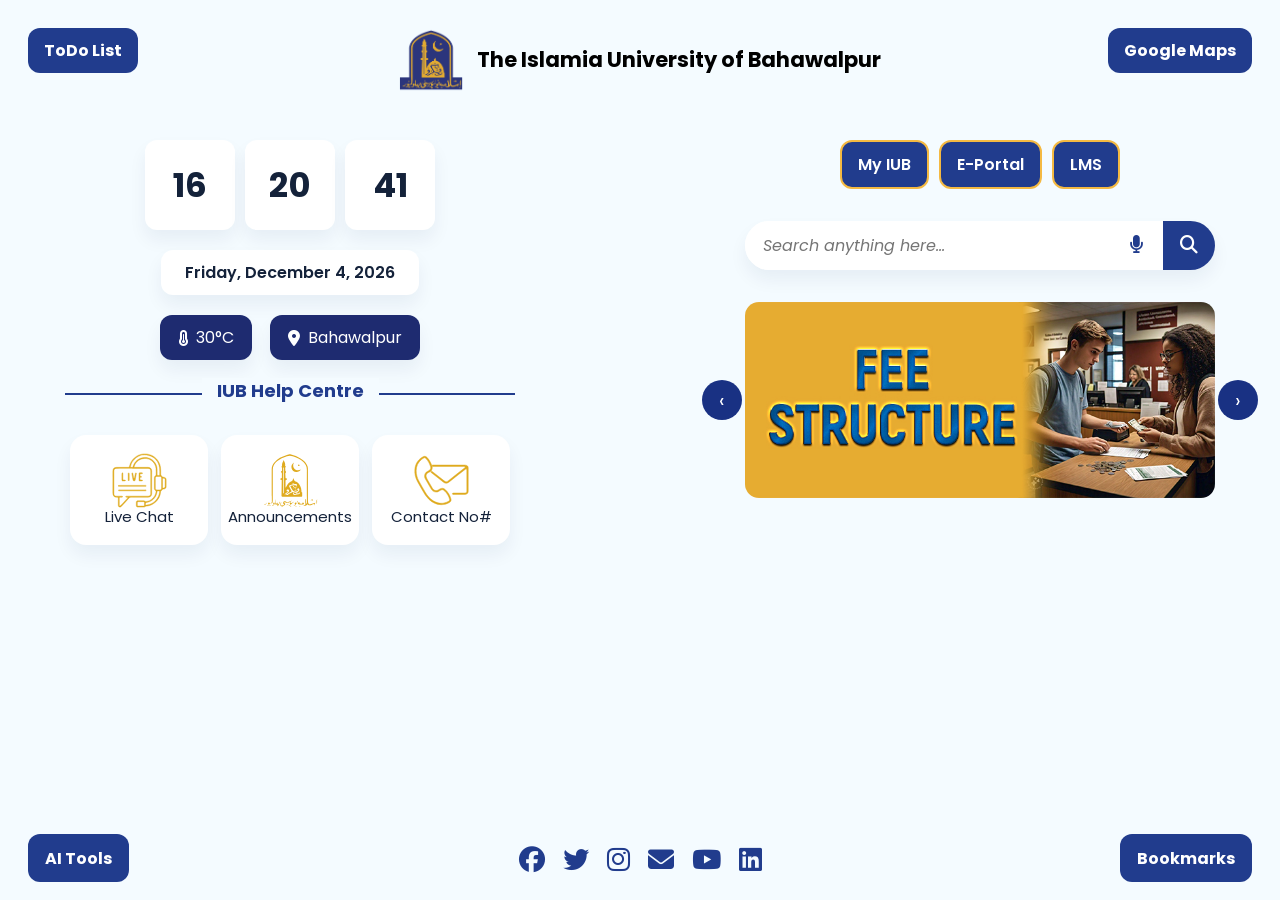
<file: index.html>
<!DOCTYPE html>
<html lang="en">
<head>
  <meta charset="UTF-8" />
  <meta name="viewport" content="width=device-width, initial-scale=1.0" />
  <meta name="theme-color" content="#f4fbff" />
  <title>IUB Dashboard — Final Layout</title>

  <link rel="preconnect" href="https://fonts.googleapis.com">
  <link rel="preconnect" href="https://fonts.gstatic.com" crossorigin>
  <link href="https://fonts.googleapis.com/css2?family=Poppins:wght@300;400;600;700&display=swap" rel="stylesheet" />
  <link rel="stylesheet" href="https://cdnjs.cloudflare.com/ajax/libs/font-awesome/6.5.1/css/all.min.css" />
  <link rel="stylesheet" href="style.css" />
</head>
<body>
  <!-- Original corner actions: only color changed to blue -->
  <button class="corner-btn left top-corner" id="todoBtn">ToDo List</button>
  <button class="corner-btn right top-corner" id="googleBtn">Google Maps</button>

  <header>
    <div class="header-row">
      <img src="assets/iub-logo.png" alt="IUB Logo" class="logo" />
      <h1>The Islamia University of Bahawalpur</h1>
    </div>
  </header>

  <main class="main">
    <section class="left-section">
      <div class="time-row" aria-label="Current time">
        <div class="time-box" id="hours">00</div>
        <div class="time-box" id="minutes">00</div>
        <div class="time-box" id="seconds">00</div>
      </div>

      <div class="date-box" id="date">Tuesday, 31 December 2024</div>

      <div class="weather-row">
        <div class="weather-item">
          <i class="fa-solid fa-temperature-three-quarters"></i>
          <span id="tempVal">30°C</span>
        </div>
        <div class="weather-item">
          <i class="fa-solid fa-location-dot"></i>
          <span>Bahawalpur</span>
        </div>
      </div>

      <div class="divider"><span>IUB Help Centre</span></div>

      <div class="help-row">
        <div class="help-card" id="liveChat" role="button" tabindex="0">
          <img src="assets/live_chat.svg" alt="Live Chat" />
          <p>Live Chat</p>
        </div>

        <div class="help-card" id="announcement" role="button" tabindex="0">
          <img src="assets/announcements.svg" alt="Announcements" />
          <p>Announcements</p>
        </div>

        <div class="help-card" id="contact" role="button" tabindex="0">
          <img src="assets/phone_email.svg" alt="Contact" />
          <p>Contact No#</p>
        </div>
      </div>
    </section>

    <section class="right-section">
      <div class="top-buttons">
        <button class="portal-btn" id="myiubBtn">My IUB</button>
        <button class="portal-btn" id="eportalBtn">E-Portal</button>
        <button class="portal-btn" id="lmsBtn">LMS</button>
      </div>

      <div class="search-container">
        <input type="text" id="searchInput" placeholder="Search anything here..." aria-label="Google search" />
        <button id="voiceBtn" aria-label="Voice search"><i class="fa-solid fa-microphone"></i></button>
        <button id="searchBtn" aria-label="Search"><i class="fa-solid fa-magnifying-glass"></i></button>
      </div>

      <div class="carousel-container">
        <button class="carrow" id="prev" aria-label="Previous slide">‹</button>
        <img id="slide" src="assets/fee_structure_ads.jpg" alt="IUB information slide" />
        <button class="carrow" id="next" aria-label="Next slide">›</button>
      </div>
    </section>
  </main>

  <footer>
    <button class="corner-btn left footer-btn" id="aiBtn">AI Tools</button>

    <div class="social-footer">
      <a href="https://facebook.com" target="_blank" rel="noopener noreferrer" aria-label="Facebook"><i class="fa-brands fa-facebook social-icon"></i></a>
      <a href="https://twitter.com" target="_blank" rel="noopener noreferrer" aria-label="Twitter"><i class="fa-brands fa-twitter social-icon"></i></a>
      <a href="https://instagram.com" target="_blank" rel="noopener noreferrer" aria-label="Instagram"><i class="fa-brands fa-instagram social-icon"></i></a>
      <a href="mailto:info@iub.edu.pk" aria-label="Email"><i class="fa-solid fa-envelope social-icon"></i></a>
      <a href="https://youtube.com" target="_blank" rel="noopener noreferrer" aria-label="YouTube"><i class="fa-brands fa-youtube social-icon"></i></a>
      <a href="https://linkedin.com" target="_blank" rel="noopener noreferrer" aria-label="LinkedIn"><i class="fa-brands fa-linkedin social-icon"></i></a>
    </div>

    <button class="corner-btn right footer-btn" id="bookmarkBtn">Bookmarks</button>
  </footer>

  <script src="script.js"></script>
</body>
</html>
</file>
<file: style.css>
:root {
  --bg: #f4fbff;
  --mustard: #f4b942;
  --navy: #213c8d;
  --navy-dark: #142c7d;
  --corner-blue: #213c8d;
  --card-bg: #ffffff;
  --text: #14223a;
  --shadow: 0 10px 18px rgba(23, 38, 83, 0.06);
}

* {
  box-sizing: border-box;
  margin: 0;
  padding: 0;
  font-family: "Poppins", sans-serif;
}

html,
body {
  width: 100%;
  min-height: 100%;
}

body {
  background: var(--bg);
  color: var(--text);
  overflow-x: hidden;
}

button,
input {
  font: inherit;
}

button {
  -webkit-tap-highlight-color: transparent;
}


/* =====================================================
   TOP CORNER BUTTONS
===================================================== */

.corner-btn {
  background: var(--corner-blue);
  color: #fff;
  border: none;
  border-radius: 12px;
  padding: 10px 16px;
  font-weight: 700;
  cursor: pointer;
  z-index: 999;
  transition: background 0.2s ease, transform 0.2s ease;
}

.top-corner {
  position: fixed;
  top: 28px;
}

.top-corner.left {
  left: 28px;
  right: auto;
}

.top-corner.right {
  right: 28px;
  left: auto;
}

.top-corner:hover {
  background: var(--navy-dark);
  transform: translateY(-2px);
}


/* =====================================================
   HEADER
===================================================== */

header {
  position: absolute;
  top: 28px;
  left: 50%;
  transform: translateX(-50%);
  width: max-content;
  max-width: calc(100% - 360px);
  text-align: center;
  z-index: 10;
}

.header-row {
  display: flex;
  align-items: center;
  justify-content: center;
  gap: 14px;
}

.logo {
  width: 72px;
  height: 72px;
  object-fit: contain;
  flex: 0 0 auto;
}

.header-row h1 {
  font-size: 24px;
  line-height: 1.2;
  font-weight: 700;
  color: #000;
  white-space: nowrap;
}


/* =====================================================
   MAIN DESKTOP STRUCTURE
===================================================== */

.main {
  width: min(calc(100% - 160px), 1450px);
  margin: 150px auto 0;
  display: flex;
  justify-content: space-between;
  align-items: flex-start;
  gap: 70px;
}

.left-section,
.right-section {
  display: flex;
  flex-direction: column;
  align-items: center;
}


/* =====================================================
   LEFT SECTION
===================================================== */

.left-section {
  width: 520px;
  flex: 0 0 520px;
  gap: 20px;
  margin: 0;
}

.time-row {
  display: flex;
  justify-content: center;
  gap: 10px;
}

.time-box {
  width: 90px;
  height: 90px;
  background: var(--card-bg);
  display: flex;
  align-items: center;
  justify-content: center;
  font-size: 34px;
  font-weight: 700;
  border-radius: 12px;
  box-shadow: var(--shadow);
}

.date-box {
  background: var(--card-bg);
  padding: 10px 24px;
  border-radius: 12px;
  box-shadow: var(--shadow);
  font-weight: 600;
  text-align: center;
  white-space: nowrap;
}

.weather-row {
  display: flex;
  justify-content: center;
  gap: 18px;
}

.weather-item {
  background: #1e2b70;
  color: #fff;
  padding: 10px 18px;
  border-radius: 12px;
  box-shadow: var(--shadow);
  display: flex;
  align-items: center;
  gap: 8px;
  white-space: nowrap;
}

.divider {
  width: 100%;
  text-align: center;
  border-bottom: 2px solid var(--navy);
  line-height: 0.1em;
  margin: 10px 0 20px;
}

.divider span {
  background: var(--bg);
  padding: 0 15px;
  color: var(--navy);
  font-weight: 700;
  font-size: 18px;
  white-space: nowrap;
}

.help-row {
  display: flex;
  justify-content: center;
  gap: 20px;
}

.help-card {
  width: 145px;
  min-height: 110px;
  background: var(--card-bg);
  box-shadow: var(--shadow);
  border-radius: 16px;
  display: flex;
  flex-direction: column;
  justify-content: center;
  align-items: center;
  padding: 8px;
  cursor: pointer;
  text-align: center;
  transition: transform 0.3s ease;
}

.help-card:hover {
  transform: translateY(-3px);
}

.help-card img {
  width: 55px;
  height: 55px;
  object-fit: contain;
}

.help-card p {
  font-size: 15px;
  line-height: 1.25;
}


/* =====================================================
   RIGHT SECTION
===================================================== */

.right-section {
  width: 560px;
  flex: 0 0 560px;
  gap: 40px;
}

.top-buttons {
  display: flex;
  justify-content: center;
  gap: 10px;
}

.portal-btn {
  background: var(--navy);
  color: #fff;
  border: 2px solid var(--mustard);
  border-radius: 12px;
  padding: 10px 16px;
  font-weight: 600;
  cursor: pointer;
  white-space: nowrap;
  transition: background 0.2s ease, transform 0.2s ease;
}

.portal-btn:hover {
  background: var(--navy-dark);
  transform: translateY(-1px);
}


/* =====================================================
   SEARCH
===================================================== */

.search-container {
  display: flex;
  width: 100%;
  max-width: 560px;
  background: var(--card-bg);
  border-radius: 30px;
  box-shadow: var(--shadow);
  overflow: hidden;
}

#searchInput {
  flex: 1;
  min-width: 0;
  border: none;
  outline: none;
  padding: 12px 18px;
  font-size: 16px;
  color: #333;
  background: #fff;
  font-style: italic;
}

#voiceBtn {
  width: 52px;
  flex: 0 0 52px;
  background: #fff;
  border: none;
  color: var(--navy);
  cursor: pointer;
}

#searchBtn {
  width: 52px;
  flex: 0 0 52px;
  background: var(--navy);
  color: #fff;
  border: none;
  cursor: pointer;
}

#voiceBtn i,
#searchBtn i {
  font-size: 18px;
}


/* =====================================================
   CAROUSEL
===================================================== */

.carousel-container {
  position: relative;
  width: 100%;
  max-width: 560px;
}

.carousel-container img {
  display: block;
  width: 100%;
  height: auto;
  border-radius: 14px;
  object-fit: contain;
  cursor: pointer;
}

.carrow {
  position: absolute;
  top: 50%;
  transform: translateY(-50%);
  width: 40px;
  height: 40px;
  background: #193183;
  color: #fff;
  border: none;
  border-radius: 50%;
  cursor: pointer;
  z-index: 5;
  font-size: 20px;
  line-height: 1;
  display: flex;
  justify-content: center;
  align-items: center;
}

#prev {
  left: -52px;
}

#next {
  right: -52px;
}


/* =====================================================
   FOOTER
===================================================== */

footer {
  position: fixed;
  left: 0;
  right: 0;
  bottom: 14px;
  height: 52px;
  z-index: 100;
  display: flex;
  justify-content: center;
  align-items: center;
  pointer-events: none;
}

/* footer buttons ko top corner rules se alag rakha */
.footer-btn {
  position: absolute !important;
  top: 0 !important;
  bottom: auto !important;

  min-height: 48px;
  padding: 10px 17px;
  border-radius: 12px;

  display: flex;
  align-items: center;
  justify-content: center;

  pointer-events: auto;
}

footer .left.footer-btn {
  left: 28px !important;
  right: auto !important;
}

footer .right.footer-btn {
  right: 28px !important;
  left: auto !important;
}

.footer-btn:hover {
  background: var(--navy-dark);
  transform: translateY(-2px);
}


/* =====================================================
   SOCIAL ICONS
===================================================== */

.social-footer {
  display: flex;
  justify-content: center;
  align-items: center;
  gap: 18px;
  pointer-events: auto;
}

.social-footer a {
  display: inline-flex;
  text-decoration: none;
}

.social-icon {
  font-size: 26px;
  color: var(--navy);
  cursor: pointer;
  transition: color 0.3s ease, transform 0.2s ease;
}

.social-icon:hover {
  color: var(--mustard);
  transform: translateY(-2px);
}


/* =====================================================
   LARGE DESKTOP
===================================================== */

@media (min-width: 1281px) {

  html,
  body {
    height: 100%;
    overflow: hidden;
  }

  /*
    Left thora left
    Right thora right
    magar screen se cut nahi honge
  */

  .main {
    width: min(calc(100% - 150px), 1450px);
    margin-top: 150px;
  }

  .left-section {
    flex-basis: 520px;
    width: 520px;
  }

  .right-section {
    flex-basis: 560px;
    width: 560px;
  }
}


/* =====================================================
   NORMAL DESKTOP / LAPTOP
===================================================== */

@media (min-width: 1025px) and (max-width: 1280px) {

  html,
  body {
    height: 100%;
    overflow: hidden;
  }

  .main {
    width: calc(100% - 130px);
    max-width: 1160px;
    margin-top: 140px;
    gap: 40px;
  }

  .left-section {
    width: 450px;
    flex: 0 0 450px;
  }

  .right-section {
    width: 470px;
    flex: 0 0 470px;
    gap: 32px;
  }

  .search-container,
  .carousel-container {
    max-width: 470px;
  }

  #prev {
    left: -43px;
  }

  #next {
    right: -43px;
  }

  .divider {
    width: 100%;
  }

  .help-row {
    gap: 13px;
  }

  .help-card {
    width: 138px;
  }

  .header-row h1 {
    font-size: 21px;
  }

  .logo {
    width: 64px;
    height: 64px;
  }
}


/* =====================================================
   TABLET
===================================================== */

@media (min-width: 701px) and (max-width: 1024px) {

  body {
    min-height: 100svh;
    padding: 0 28px 35px;
    overflow-y: auto;
  }

  .top-corner {
    position: absolute;
    top: 18px;
    padding: 9px 14px;
    font-size: 13px;
  }

  .top-corner.left {
    left: 18px;
    right: auto;
  }

  .top-corner.right {
    right: 18px;
    left: auto;
  }

  header {
    position: relative;
    top: auto;
    left: auto;
    transform: none;
    width: 100%;
    max-width: none;
    padding: 25px 145px 0;
  }

  .header-row {
    gap: 10px;
  }

  .logo {
    width: 62px;
    height: 62px;
  }

  .header-row h1 {
    font-size: clamp(19px, 2.6vw, 24px);
    white-space: normal;
  }

  .main {
    width: min(100%, 760px);
    max-width: none;
    margin: 50px auto 0;
    flex-direction: column;
    align-items: center;
    gap: 55px;
  }

  .left-section {
    width: min(100%, 560px);
    flex: none;
  }

  .right-section {
    width: min(100%, 620px);
    flex: none;
    gap: 30px;
  }

  .help-row {
    width: 100%;
  }

  .help-card {
    flex: 1 1 0;
    max-width: 160px;
  }

  .search-container,
  .carousel-container {
    max-width: 560px;
  }

  #prev {
    left: -44px;
  }

  #next {
    right: -44px;
  }

  footer {
    position: relative;
    left: auto;
    right: auto;
    bottom: auto;
    width: min(100%, 760px);
    height: auto;
    margin: 60px auto 0;
    padding: 0 0 20px;
    display: grid;
    grid-template-columns: 1fr 1fr;
    row-gap: 28px;
    pointer-events: auto;
  }

  .social-footer {
    grid-column: 1 / -1;
    grid-row: 1;
    margin: 0;
  }

  .footer-btn {
    position: static !important;
    top: auto !important;
    bottom: auto !important;
    font-size: 13px;
    padding: 10px 16px;
  }

  footer .left.footer-btn {
    grid-column: 1;
    grid-row: 2;
    justify-self: start;
  }

  footer .right.footer-btn {
    grid-column: 2;
    grid-row: 2;
    justify-self: end;
  }
}


/* =====================================================
   MOBILE
===================================================== */

@media (max-width: 700px) {

  body {
    min-height: 100svh;
    padding: 0 16px 28px;
    overflow-y: auto;
  }

  /* top buttons */
  .top-corner {
    position: absolute;
    top: 14px;
    padding: 8px 11px;
    border-radius: 10px;
    font-size: 11px;
    line-height: 1.2;
  }

  .top-corner.left {
    left: 12px;
    right: auto;
  }

  .top-corner.right {
    right: 12px;
    left: auto;
  }


  /* header */
  header {
    position: relative;
    top: auto;
    left: auto;
    transform: none;
    width: 100%;
    max-width: none;
    padding: 64px 4px 0;
  }

  .header-row {
    flex-direction: column;
    gap: 8px;
  }

  .logo {
    width: 58px;
    height: 58px;
  }

  .header-row h1 {
    max-width: 330px;
    font-size: clamp(17px, 5.1vw, 21px);
    line-height: 1.25;
    white-space: normal;
  }


  /* main */
  .main {
    width: 100%;
    max-width: 520px;
    margin: 34px auto 0;
    flex-direction: column;
    align-items: center;
    gap: 50px;
  }


  /* left section */
  .left-section {
    width: 100%;
    flex: none;
    gap: 17px;
  }

  .time-row {
    width: 100%;
    max-width: 310px;
    justify-content: center;
    gap: 8px;
  }

  .time-box {
    width: calc((100% - 16px) / 3);
    max-width: 92px;
    height: auto;
    aspect-ratio: 1 / 1;
    font-size: clamp(27px, 8vw, 34px);
  }

  .date-box {
    width: min(100%, 330px);
    padding: 10px 12px;
    font-size: 13px;
    white-space: normal;
  }

  .weather-row {
    width: min(100%, 330px);
    gap: 10px;
  }

  .weather-item {
    min-width: 0;
    flex: 1 1 0;
    justify-content: center;
    padding: 10px 8px;
    font-size: 12px;
  }

  .divider {
    width: min(100%, 390px);
    margin: 13px 0 16px;
  }

  .divider span {
    padding: 0 10px;
    font-size: 16px;
  }

  .help-row {
    width: 100%;
    max-width: 390px;
    gap: 10px;
  }

  .help-card {
    width: auto;
    min-width: 0;
    flex: 1 1 0;
    min-height: 100px;
    padding: 8px 4px;
  }

  .help-card img {
    width: 48px;
    height: 48px;
  }

  .help-card p {
    font-size: clamp(11px, 3.2vw, 14px);
    overflow-wrap: anywhere;
  }


  /* right section */
  .right-section {
    width: 100%;
    flex: none;
    gap: 26px;
  }

  .top-buttons {
    width: 100%;
    max-width: 390px;
    gap: 7px;
  }

  .portal-btn {
    flex: 1 1 0;
    padding: 10px 7px;
    font-size: 12px;
  }


  /* search */
  .search-container {
    width: 100%;
    max-width: 480px;
    border-radius: 26px;
  }

  #searchInput {
    padding: 11px 13px;
    font-size: 13px;
  }

  #voiceBtn,
  #searchBtn {
    width: 43px;
    flex-basis: 43px;
  }

  #voiceBtn i,
  #searchBtn i {
    font-size: 16px;
  }


  /* carousel */
  .carousel-container {
    width: 100%;
    max-width: 480px;
    position: relative;
  }

  .carousel-container img {
    width: 100%;
    border-radius: 12px;
  }

  .carrow {
    width: 38px;
    height: 38px;
    top: 50%;
    transform: translateY(-50%);
    z-index: 10;
    box-shadow: 0 4px 12px rgba(0, 0, 0, 0.12);
  }

  /* mobile arrows image ke andar */
  #prev {
    left: 8px;
  }

  #next {
    right: 8px;
  }


  /* footer */
  footer {
    position: relative;
    left: auto;
    right: auto;
    bottom: auto;

    width: 100%;
    max-width: 520px;
    height: auto;

    margin: 35px auto 0;
    padding: 0 0 12px;

    display: grid;
    grid-template-columns: 1fr 1fr;
    row-gap: 28px;

    pointer-events: auto;
  }

  /* Social icons sab se upar */
  .social-footer {
    grid-column: 1 / -1;
    grid-row: 1;

    width: 100%;
    margin: 0;

    display: flex;
    justify-content: center;
    align-items: center;
    flex-wrap: nowrap;

    gap: clamp(14px, 5vw, 22px);
  }

  .social-icon {
    font-size: 25px;
  }

  /* bottom buttons */
  .footer-btn {
    position: static !important;
    top: auto !important;
    right: auto !important;
    bottom: auto !important;
    left: auto !important;

    min-height: auto;
    padding: 10px 15px;
    font-size: 12px;
  }

  /* AI Tools bottom-left */
  footer .left.footer-btn {
    grid-column: 1;
    grid-row: 2;
    justify-self: start;
  }

  /* BOOKMARKS bottom-right */
  footer .right.footer-btn {
    grid-column: 2;
    grid-row: 2;
    justify-self: end;
  }
}


/* =====================================================
   VERY SMALL MOBILE
===================================================== */

@media (max-width: 390px) {

  body {
    padding-left: 12px;
    padding-right: 12px;
  }

  .top-corner {
    font-size: 10px;
    padding: 8px 9px;
  }

  .top-corner.left {
    left: 9px;
  }

  .top-corner.right {
    right: 9px;
  }

  .header-row h1 {
    font-size: 17px;
  }

  .help-card img {
    width: 43px;
    height: 43px;
  }

  .help-card p {
    font-size: 10.5px;
  }

  .portal-btn {
    font-size: 11px;
    padding-inline: 5px;
  }

  .weather-item {
    font-size: 11px;
  }

  .social-footer {
    gap: 14px;
  }

  .social-icon {
    font-size: 22px;
  }

  .footer-btn {
    font-size: 11px;
    padding: 9px 12px;
  }
}
</file>
